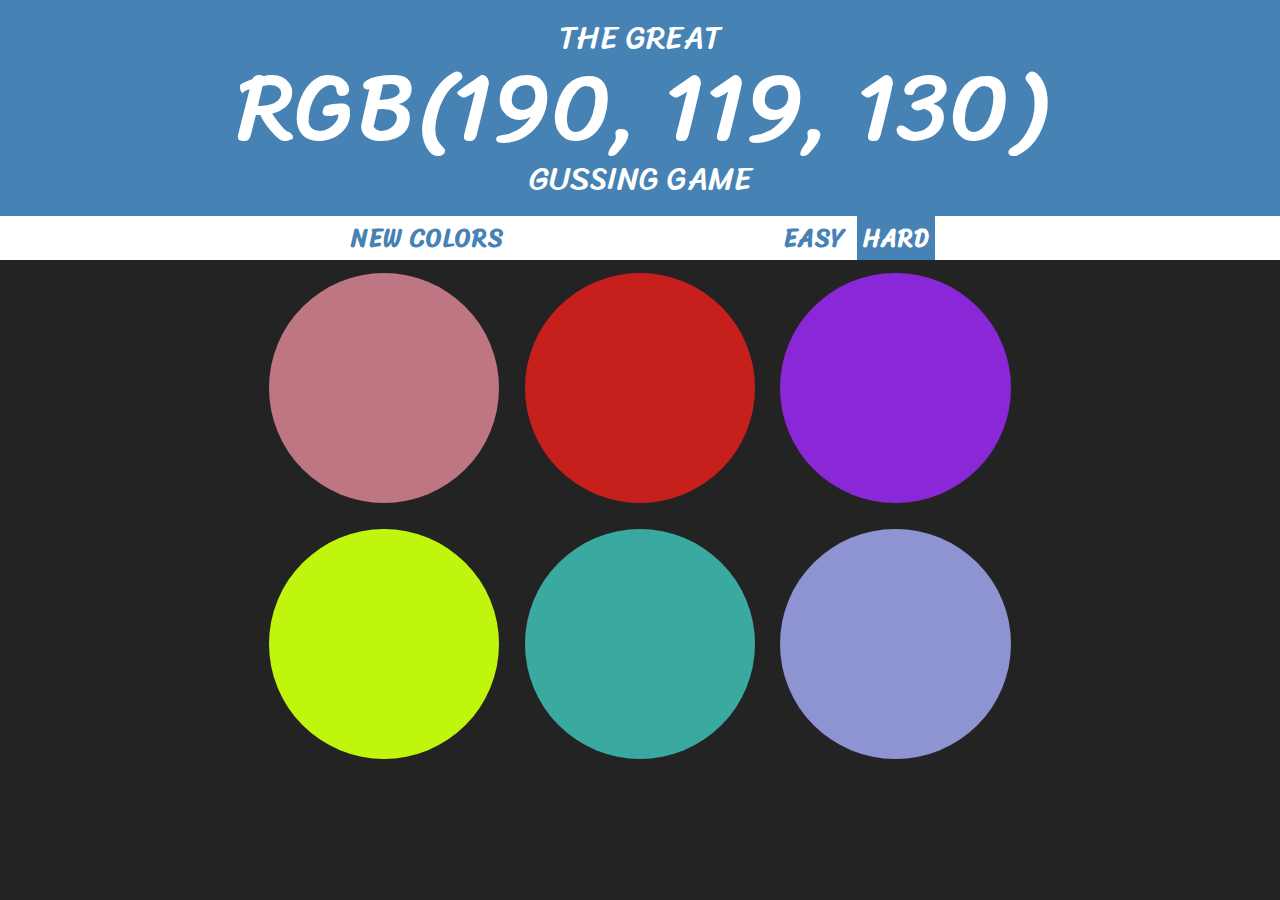
<file: public/index.html>
<!DOCTYPE html>
<html>
<head>
	<title> COLOR GAME</title>
	<link rel="stylesheet" type="text/css" href="./colorGame.css">
	<link href="https://fonts.googleapis.com/css2?family=Sriracha&display=swap" rel="stylesheet">
</head>
<body>
<h1>  THE GREAT 
	<br>
	<span id="colorDisplay">RGB</span>
	<br>
	 GUSSING GAME</h1>
	<div id="strip">
		<button id="reset"> NEW COLORS </button>
		<span id="answer"></span>
		<button  class="mode">EASY</button>
		<button  class="mode modeSelected">HARD</button>
	</div>
	<div id="container">
		<div class="square"></div>
		<div class="square"></div>
		<div class="square"></div>
		<div class="square"></div>
		<div class="square"></div>
		<div class="square"></div>
	</div>
<script type="text/javascript" src="./colorGame.js"></script>
</body>
</html>
</file>
<file: public/colorGame.css>
body{
	background-color: #232323;
	margin: 0;
	font-family: 'Sriracha', cursive;
}
h1{
	text-align: center;
	line-height: 1.1;
	font-weight: normal;
	color: white;
	background: steelblue;
	margin: 0;
	text-transform: uppercase;
	padding: 20px 0;
	font-size: 200%;
	

}

#answer {
	display: inline-block;
	width: 20%;
	transition: all 0.3s;
	-webkit-transition: all 0.	s;
	-moz-transition: all 0.3s;
}
button {
	border: none;
	background: none;
	text-transform: uppercase;
	height: 100%;
	font-weight: 700;
	color: steelblue;
	letter-spacing: 1px;
	font-size: inherit;
	transition: all 0.3s;
	-webkit-transition: all 0.3s;
	-moz-transition: all 0.3s;
	font-family: 'Sriracha', cursive;
	outline: none;
}
button:hover {
	color: white;
	background: steelblue;
}
#colorDisplay {
	font-size: 300%;
}

.square{
	width: 30%;
	background-color:none;
	padding-bottom: 30%;
	float: left;
	margin:1.66%;
	border-radius: 50%;
	transition: background 0.6s;
	-webkit-transition: background 0.6s;
	-moz-transition: background 0.6s;
}
#container{
	max-width: 60%;
	margin: 0 auto;
}

#strip{
	background-color: white;
	text-align: center;
	height: 100%;
	font-size: 150%;
}

.modeSelected{
	color: white;
	background: steelblue;
}
@media screen and (max-width: 990px) {
	#container{
		max-width: 100%;
	}
	#strip{
		font-size: 250%;

	}	

  }
@media screen and (max-width: 400px) {

	#colorDisplay {
	font-size: 50%;
	}
}
</file>
